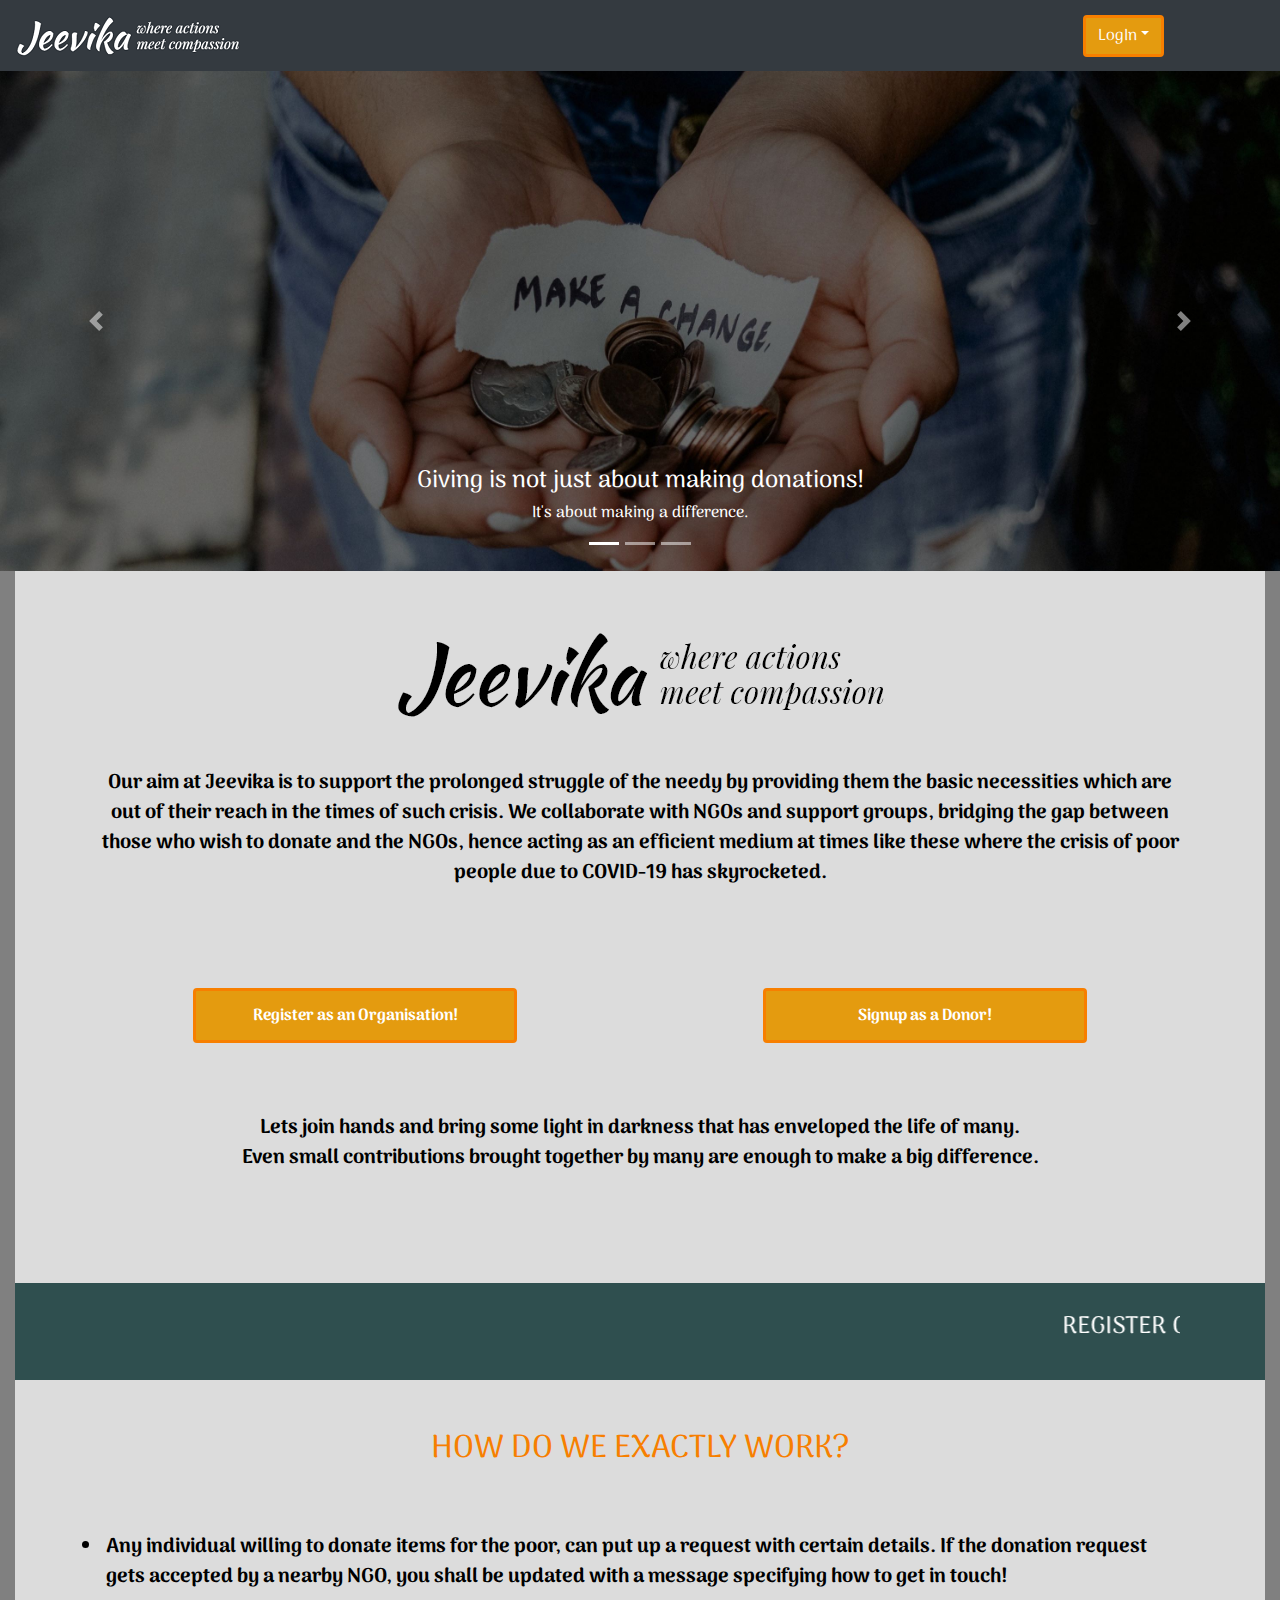
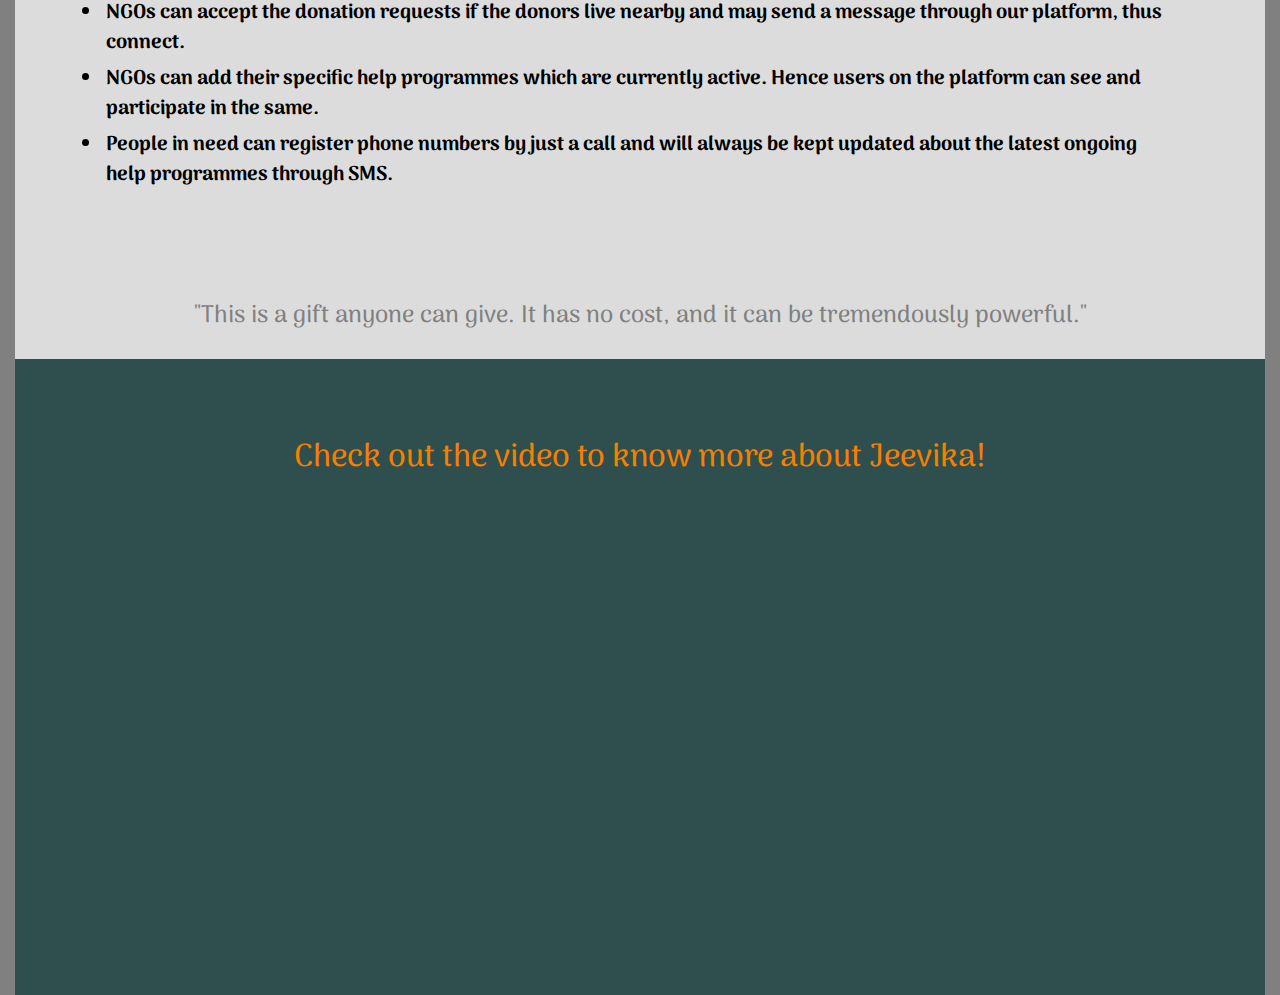
<file: index.html>
<!--This is the home page-->

<html lang="en">

<head>
    <meta charset="UTF-8">
    <meta name="viewport" content="width=device-width, initial-scale=1.0">
    <title>Home Page</title>
    <link rel="stylesheet" href="./css/styles.css">
    <link href="https://fonts.googleapis.com/css2?family=Arima+Madurai&display=swap" rel="stylesheet">
    <link rel="stylesheet" href="https://stackpath.bootstrapcdn.com/bootstrap/4.4.1/css/bootstrap.min.css"
        integrity="sha384-Vkoo8x4CGsO3+Hhxv8T/Q5PaXtkKtu6ug5TOeNV6gBiFeWPGFN9MuhOf23Q9Ifjh" crossorigin="anonymous">
</head>

<body style="background-color: gray;">


    <nav class="navbar navbar-expand-lg navbar-dark bg-dark container-fluid">
        <a class="navbar-brand" href="index.html"><img src="images/logonew.png"></a>
        <button class="navbar-toggler" type="button" data-toggle="collapse" data-target="#navbarSupportedContent"
            aria-controls="navbarSupportedContent" aria-expanded="false" aria-label="Toggle navigation">
            <span class="navbar-toggler-icon"></span>
        </button>

        <div class="collapse navbar-collapse" id="navbarSupportedContent">
            <ul class="navbar-nav mr-auto">

            </ul>
            <form class="form-inline my-2 my-lg-0 ">
                <div class="dropdown">

                    <button class="btn btn-warning my-2 my-sm-0 dropdown-toggle home-login-btn Donorbutton"
                        id="dropdownMenuButton" type="button" data-toggle="dropdown" aria-haspopup="true"
                        aria-expanded="false" style="background-color: #e49b0f;border-color: #f77f00;border-width: 3px;
                        color:white;">LogIn</button>
                    <div class="dropdown-menu" aria-labelledby="dropdownMenuButton">
                        <a class="dropdown-item" style="word-wrap: break-word" href="donor-login.html">Login as a
                            Donor</a>
                        <a class="dropdown-item" style="word-wrap: break-word" href="ngo-login.html">Login as an Org</a>
                    </div>
                </div>
            </form>
        </div>
    </nav>

    <div id="carouselExampleCaptions" class="carousel slide" data-ride="carousel">
        <ol class="carousel-indicators">
            <li data-target="#carouselExampleCaptions" data-slide-to="0" class="active"></li>
            <li data-target="#carouselExampleCaptions" data-slide-to="1"></li>
            <li data-target="#carouselExampleCaptions" data-slide-to="2"></li>
        </ol>
        <div class="carousel-inner">
            <div class="carousel-item active">
                <img src="images/image-1-new.jpg" class="d-block w-100" alt="...">
                <div class="carousel-caption d-none d-md-block">
                    <h4>Giving is not just about making donations!</h4>
                    <h6>It's about making a difference.</h6>
                </div>
            </div>
            <div class="carousel-item">
                <img src="images/image-2-new.jpg" class="d-block w-100" alt="...">
                <div class="carousel-caption d-none d-md-block">
                    <h4>We make a LIVING by what we GET</h4>
                    <h6>But, we make a LIFE by what we GIVE!</h6>
                </div>
            </div>
            <div class="carousel-item">
                <img src="images/image-3-new.jpg" class="d-block w-100" alt="...">
                <div class="carousel-caption d-none d-md-block">
                    <h4>Your kindness today can save a life tomorrow!</h4>
                    <h6>Please DONATE!</h6>
                </div>
            </div>
        </div>
        <a class="carousel-control-prev" href="#carouselExampleCaptions" role="button" data-slide="prev">
            <span class="carousel-control-prev-icon" aria-hidden="true"></span>
            <span class="sr-only">Previous</span>
        </a>
        <a class="carousel-control-next" href="#carouselExampleCaptions" role="button" data-slide="next">
            <span class="carousel-control-next-icon" aria-hidden="true"></span>
            <span class="sr-only">Next</span>
        </a>
    </div>

    <div class="container-fluid">

        <section style="background-color: gainsboro; padding:30px">

            <div class="container row-full" style="width: 100%;">

                <div class=" col-12 title" id="indexlogo">
                    <img src="images/Jeevika logo.png">
                    <!--<h1>JEEVIKA</h1>
                    <h4>¬Where Action meets Compassion</h4>-->
                </div>
                <div class=" col-12 description">
                    Our aim at Jeevika is to support the prolonged struggle of the needy by providing them the basic
                    necessities which are out of their reach in the times of such crisis.
                    We collaborate with NGOs and support groups,
                    bridging
                    the gap between those who wish to donate and
                    the NGOs, hence acting as an efficient medium at times like these where
                    the
                    crisis of
                    poor people due to COVID-19 has skyrocketed.
                    <br><br>


                </div>
                <div class="row">
                    <div class="col-12 col-md-6 button">
                        <input type="button" class="btn btn-warning index-button  Donorbutton"
                            onclick="window.location.href='ngo-signup.html'" style="font-weight: bolder;background-color: #e49b0f;border-color: #f77f00;border-width: 3px;
                            color:white;" value="Register as an Organisation!">
                    </div>
                    <div class="col-12 col-md-6 button">
                        <input type="button" class="btn btn-outline-warning index-button"
                            onclick="window.location.href='donor-signup.html'" style="font-weight: bolder;background-color: #e49b0f;border-color: #f77f00;border-width: 3px;
                            color:white;" value="Signup as a Donor!">
                    </div>
                </div>



                <div class=" col-12 description" style="color:black;"><i></i>
                    Lets
                    join
                    hands
                    and bring some light in darkness that has enveloped the life of many.<br>
                    Even small contributions brought together by many are enough to make a big difference.<br><br><br>

                </div>
            </div>



        </section>

        <section style="background-color:darkslategrey;">
            <div class="container" style="padding:30px">
                <marquee scrollamount="15">
                    <h4 style="color: white;">REGISTER ON OUR PLATFORM TO GET REGULAR UPDATES ABOUT THE NEARBY HELP
                        PROGRAMMES
                        ORGANIZED BY NGOs</h4>
                </marquee>
            </div>

        </section>


        <section style="background-color: gainsboro;">

            <div class="container">
                <div class=" col-12 title" style="color: #f77f00; padding-top:50px; font-weight: bolder;">
                    <h2>HOW DO WE EXACTLY WORK?</h2>
                </div>

                <div class=" col-12 description">
                    <ul style="text-align: left; padding:3px">
                        <li style="padding:3px">Any individual willing to donate items for the poor, can put up a
                            request with certain
                            details. If the donation request gets accepted by a nearby NGO, you shall be updated with a
                            message specifying how to get in touch! </li>
                        <li style="padding:3px">NGOs can accept the donation requests if the donors live nearby and may
                            send a message
                            through our platform, thus connect.</li>
                        <li style="padding:3px"> NGOs can add their specific help programmes which are currently active.
                            Hence users on the
                            platform can see and participate in the same.</li>
                        <li style="padding:3px">People in need can register phone numbers by just a
                            call and will always
                            be kept updated about the latest ongoing help programmes through SMS. </li>
                    </ul>
                    <br><br><br>

                    <h4 style="color: grey;">"This is a gift anyone can give. It has no cost, and it can be tremendously
                        powerful."</h4>

                </div>


            </div>



        </section>

        <section  id="video" class="text-center" style="background-color: darkslategrey; padding-top: 30px; padding-bottom:30px">

            <div class=" col-12 title" style="color: #f77f00; padding-top:50px; font-weight: bolder;">
                <h2>Check out the video to know more about Jeevika!</h2>
            </div>

            <div class="col-12 col-lg-12">
                <iframe width="1000" height="450" src="https://www.youtube.com/embed/HG1ABykqSO0" frameborder="0"
                allow="accelerometer; autoplay; encrypted-media; gyroscope; picture-in-picture"
                allowfullscreen></iframe>
            </div>
            
        </section>


    </div>

</body>
<script src="https://code.jquery.com/jquery-3.4.1.slim.min.js"
    integrity="sha384-J6qa4849blE2+poT4WnyKhv5vZF5SrPo0iEjwBvKU7imGFAV0wwj1yYfoRSJoZ+n"
    crossorigin="anonymous"></script>
<script src="https://cdn.jsdelivr.net/npm/popper.js@1.16.0/dist/umd/popper.min.js"
    integrity="sha384-Q6E9RHvbIyZFJoft+2mJbHaEWldlvI9IOYy5n3zV9zzTtmI3UksdQRVvoxMfooAo"
    crossorigin="anonymous"></script>
<script src="https://stackpath.bootstrapcdn.com/bootstrap/4.4.1/js/bootstrap.min.js"
    integrity="sha384-wfSDF2E50Y2D1uUdj0O3uMBJnjuUD4Ih7YwaYd1iqfktj0Uod8GCExl3Og8ifwB6"
    crossorigin="anonymous"></script>

</html>
</file>
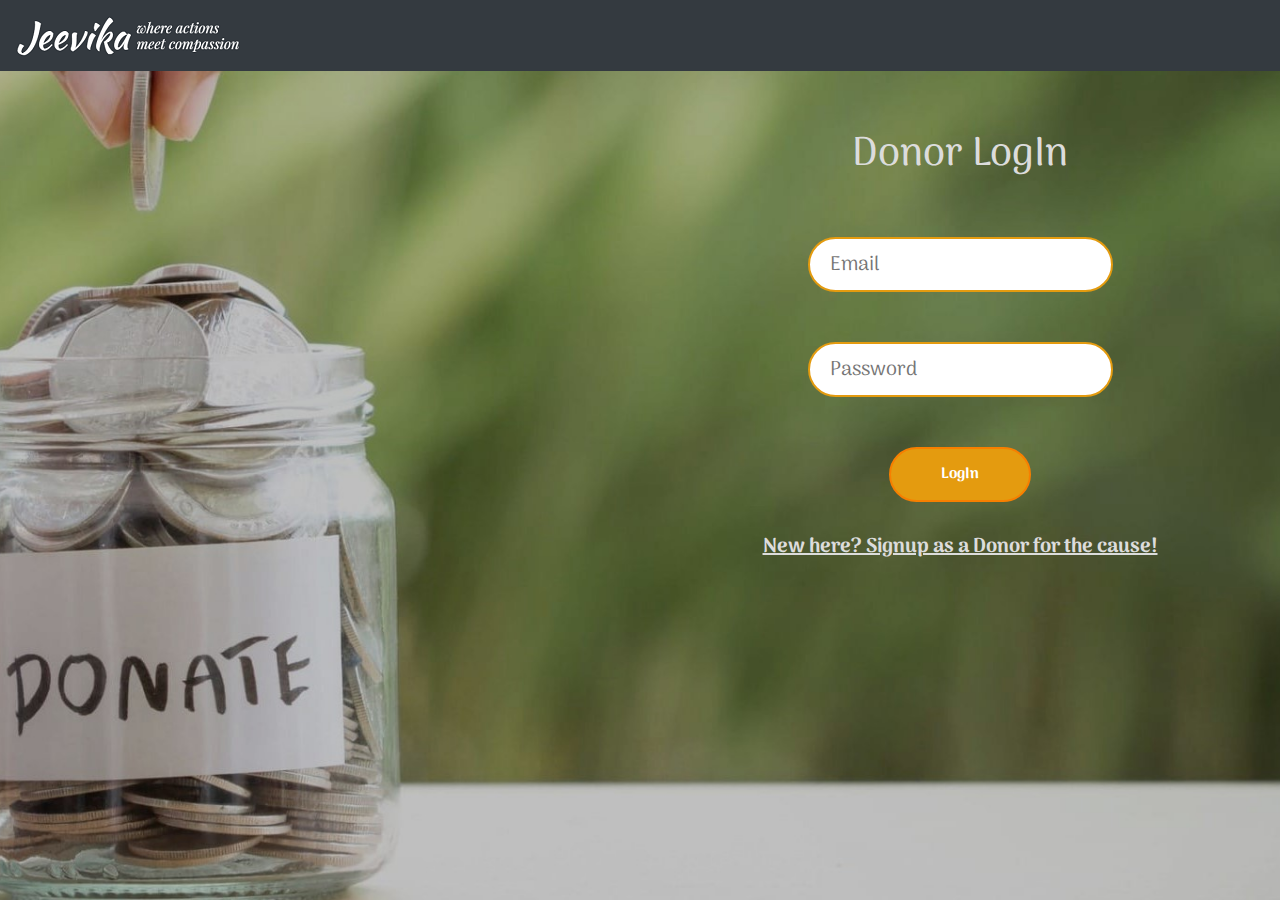
<file: donor-login.html>
<html lang="en">
<!--done-->

<head>
    <link href="https://fonts.googleapis.com/css?family=Barlow&display=swap" rel="stylesheet">
    <link rel="stylesheet" href="https://stackpath.bootstrapcdn.com/bootstrap/4.3.1/css/bootstrap.min.css"
        integrity="sha384-ggOyR0iXCbMQv3Xipma34MD+dH/1fQ784/j6cY/iJTQUOhcWr7x9JvoRxT2MZw1T" crossorigin="anonymous">
    <link rel="stylesheet" href="./css/styles.css">
    <link href="https://fonts.googleapis.com/css2?family=Arima+Madurai&display=swap" rel="stylesheet">

    <meta charset="UTF-8">
    <meta name="viewport" content="width=device-width, initial-scale=1.0">
    <meta http-equiv="X-UA-Compatible" content="ie=edge">
    <title>Donor LogIn</title>

    <style>
        
    </style>

    <script>
        function yellow(event) {
            event.target.style.borderColor = "#f77f00";
            event.target.placeholder = "";
        }</script>


</head>

<body  id="donorlogin" style="background-image: url('images/donor-login-new.jpg');background-repeat: no-repeat;background-position: center;  background-size:cover; background-color:gray; width: 100%;">

    <nav class="navbar navbar-expand-lg navbar-dark bg-dark">
        <a class="navbar-brand" href="index.html"><img src="images/logonew.png"></a>

        <div class="collapse navbar-collapse" id="navbarSupportedContent">
            <ul class="navbar-nav mr-auto">

            </ul>
        </div>
    </nav>

    <div class="container-fluid">
        <div class="container-fluid" id="banner" style="position: fixed; z-index: 100;">
        </div>
        <div class="row" style="margin-top : 10px; margin-bottom:50px;">

            <div class="col-12 col-lg-6" style="padding: 40px">
                <div style="background: url('') center center;background-size: cover; height:100%;"></div>
            </div>

            <div class="col-12  col-md-4 col-lg-6 ">
                <div class="admin checklist">
                    <h1 class="login-signup-title">Donor LogIn</h1>
                    <div>
                        <div id="error"></div>
                    </div>
                    <form>
                        <div>
                            <input id="logemail" placeholder="Email" type="email" name="emailaddress"
                                onfocus="yellow(event)" required>
                        </div>
                        <div>
                            <input id="logpass" placeholder="Password" type="password" onfocus="yellow(event)" required>
                        </div>
                        <div style=" position:relative;">
                            <input class="login-button" type="button" value="LogIn" id="sub">
                        </div>
                    </form>
                    <div style="padding-top:30px">
                        <a href="donor-signup.html"><b><u>New here? Signup as a Donor for the cause!</u></b></a>
                    </div>

                </div>
            </div>
        </div>
    </div>


    <script src="https://ajax.googleapis.com/ajax/libs/jquery/3.4.1/jquery.min.js"></script>
    <script src="https://code.jquery.com/jquery-3.3.1.slim.min.js"
        integrity="sha384-q8i/X+965DzO0rT7abK41JStQIAqVgRVzpbzo5smXKp4YfRvH+8abtTE1Pi6jizo"
        crossorigin="anonymous"></script>
    <script src="https://cdnjs.cloudflare.com/ajax/libs/popper.js/1.14.7/umd/popper.min.js"
        integrity="sha384-UO2eT0CpHqdSJQ6hJty5KVphtPhzWj9WO1clHTMGa3JDZwrnQq4sF86dIHNDz0W1"
        crossorigin="anonymous"></script>
    <script src="https://stackpath.bootstrapcdn.com/bootstrap/4.3.1/js/bootstrap.min.js"
        integrity="sha384-JjSmVgyd0p3pXB1rRibZUAYoIIy6OrQ6VrjIEaFf/nJGzIxFDsf4x0xIM+B07jRM"
        crossorigin="anonymous"></script>

    <script>


        window.onload = function () {
            document.getElementById("sub").addEventListener("click", function (e) {
                var email = document.getElementById("logemail").value;
                var password = document.getElementById("logpass").value;


                let status = [];

                let re = /^([a-zA-Z0-9_\-\.]+)@([a-zA-Z0-9_\-\.]+)\.([a-zA-Z]{2,5})$/;


                if (re.test(email.trim())) {

                    status.push("true")

                } else {

                    document.getElementById("logemail").style.borderColor = "red";
                    document.getElementById("logemail").value = "";
                    document.getElementById("logemail").placeholder = "Please enter valid email";

                    status.push("false")

                    document.getElementById("logemail").classList.add("red");

                }

                var len = password.length;
                if (len <= 6) {
                    status.push("false")
                    document.getElementById("logpass").style.borderColor = "red";
                    document.getElementById("logpass").value = "";
                    document.getElementById("logpass").placeholder = "Please enter valid password";

                } else {
                    status.push("true")
                }

                if (status.includes("false")) {
                    console.log("There was some error while validating")
                    return false
                }

                else {

                    console.log("Validated")
                    document.getElementById("sub").value = "Loading..."

                    fetch("https://crack-corona-hack-backend.herokuapp.com/app/user/login/", {
                        method: 'POST',
                        headers: new Headers({ 'content-type': 'application/json' }),
                        body: JSON.stringify({
                            email: email,
                            password: password,
                        }),
                    })

                        .then(function (response) {
                            return response.json();
                        })
                        .then(res => {
                            console.log(res)
                            if (res.User.token) {
                                localStorage.setItem("token", res.User.token)   //done
                                window.location.href = "donors.html";
                                document.getElementById("sub").value = "LogIn"
                            } else {
                                document.getElementById("banner").style.backgroundColor = "red";
                                document.getElementById("banner").style.display = "block";
                                document.getElementById("banner").innerHTML = "Please enter correct username and password."
                                document.getElementById("banner").classList.add("error");
                                document.getElementById("sub").value = "LogIn"
                            }
                        })
                        .catch(err => {
                            console.log(err)
                            document.getElementById("banner").style.backgroundColor = "red";
                            document.getElementById("banner").style.display = "block";
                            document.getElementById("banner").innerHTML = "Please enter correct username and password."
                            document.getElementById("banner").classList.add("error");
                            document.getElementById("sub").value = "LogIn"
                            console.log(err)
                        })

                }

            });
        }
    </script>
</body>

</html>

</body>

</html>
</file>
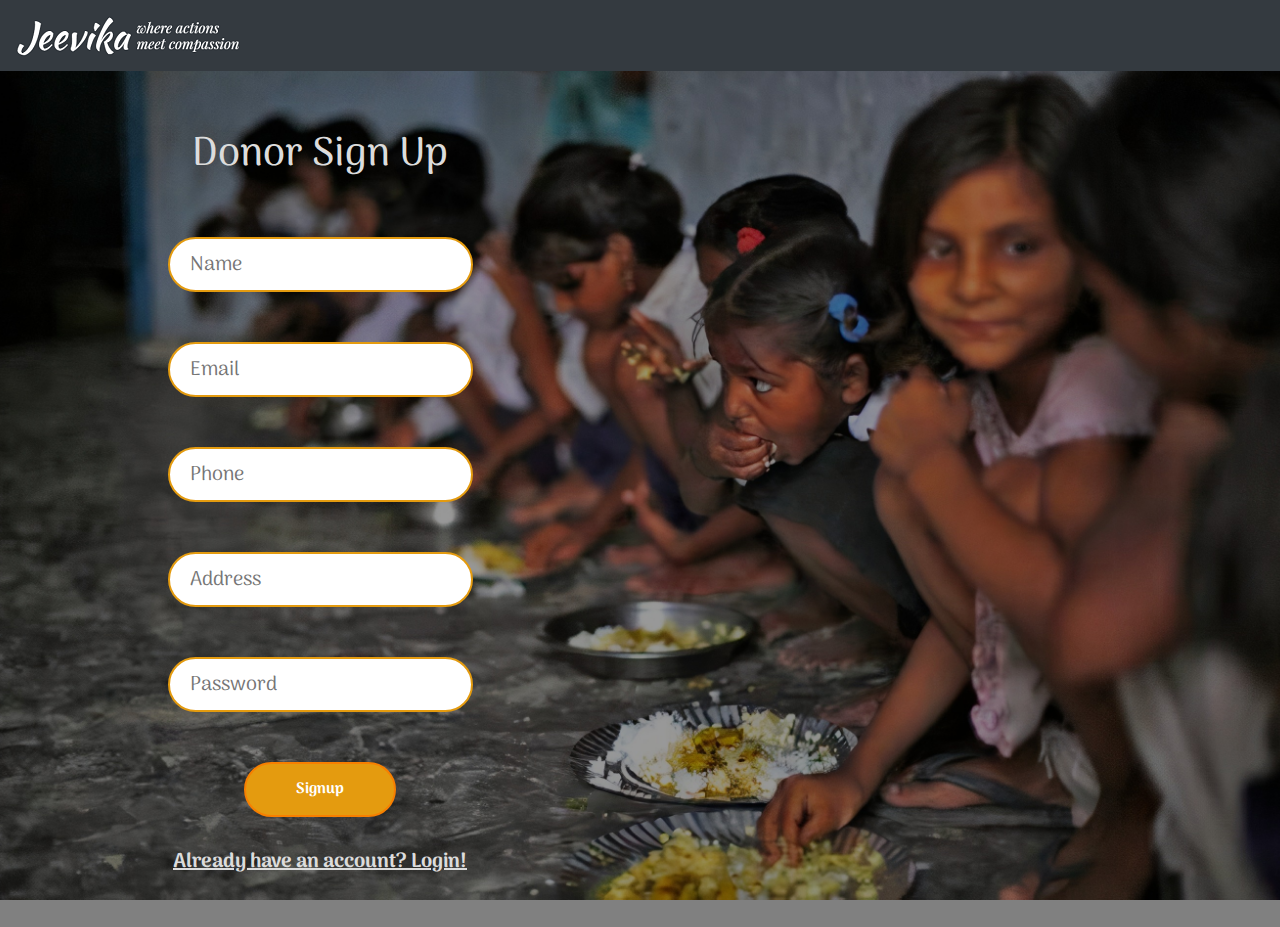
<file: donor-signup.html>
<html lang="en">   <!--done-->

<head>
    <link href="https://fonts.googleapis.com/css?family=Barlow&display=swap" rel="stylesheet">
    <link rel="stylesheet" href="https://stackpath.bootstrapcdn.com/bootstrap/4.3.1/css/bootstrap.min.css"
        integrity="sha384-ggOyR0iXCbMQv3Xipma34MD+dH/1fQ784/j6cY/iJTQUOhcWr7x9JvoRxT2MZw1T" crossorigin="anonymous">
    <link rel="stylesheet" href="./css/styles.css">
    <link href="https://fonts.googleapis.com/css2?family=Arima+Madurai&display=swap" rel="stylesheet">

    <meta charset="UTF-8">
    <meta name="viewport" content="width=device-width, initial-scale=1.0">
    <meta http-equiv="X-UA-Compatible" content="ie=edge">
    <title> Donor SignUp</title>

    <script>
        function yellow(event) {
            event.target.style.borderColor = "#f77f00";
            event.target.placeholder = "";
        }</script>


</head>

<body
    style="background-image: url('images/donor-signup.jpg');background-repeat: no-repeat;background-position: center; background-attachment: fixed;  background-size:cover; background-color:gray ">
    
    <nav class="navbar navbar-expand-lg navbar-dark bg-dark">
        <a class="navbar-brand" href="index.html"><img src="images/logonew.png"></a>

        <div class="collapse navbar-collapse" id="navbarSupportedContent">
            <ul class="navbar-nav mr-auto">

            </ul>
        </div>
    </nav>


    <div class="container-fluid">
        <div class="container-fluid" id="banner" style="position: fixed; z-index: 100;">
        </div>
        <div class="row" style="margin-top : 10px; margin-bottom:50px;">


            <div class="col-12 col-lg-6">
                <div class="admin">
                    <h1 class="login-signup-title"> Donor Sign Up</h1>
                    <div>
                        <div id="error"></div>
                    </div>
                    <div>
                        <input id="name1" placeholder="Name" type="text" onfocus="yellow(event)"  required>
                    </div>
                    <div>
                        <input id="email1" placeholder="Email" type="email" onfocus="yellow(event)"  name="emailaddress" required>
                    </div>
                    <div>
                        <input id="phone" placeholder="Phone" type="tel" onfocus="yellow(event)"  required>
                    </div>
                    <div>
                        <input id="address" placeholder="Address" type="text" onfocus="yellow(event)"  required>
                    </div>
                    <div>
                        <input id="pass1" placeholder="Password" type="password" onfocus="yellow(event)"  required>
                    </div>
                    <div style=" position:relative;">
                        <input class="login-button" type="submit" value="Signup" id="sub">
                    </div>

                    <div style="padding-top:30px">
                        <a href="donor-login.html"><b><u>Already have an
                                    account? Login!</u></b></a>
                    </div>
                </div>
            </div>
        </div>
    </div>




    <script src="https://ajax.googleapis.com/ajax/libs/jquery/3.4.1/jquery.min.js"></script>
    <script src="https://code.jquery.com/jquery-3.3.1.slim.min.js"
        integrity="sha384-q8i/X+965DzO0rT7abK41JStQIAqVgRVzpbzo5smXKp4YfRvH+8abtTE1Pi6jizo"
        crossorigin="anonymous"></script>
    <script src="https://cdnjs.cloudflare.com/ajax/libs/popper.js/1.14.7/umd/popper.min.js"
        integrity="sha384-UO2eT0CpHqdSJQ6hJty5KVphtPhzWj9WO1clHTMGa3JDZwrnQq4sF86dIHNDz0W1"
        crossorigin="anonymous"></script>
    <script src="https://stackpath.bootstrapcdn.com/bootstrap/4.3.1/js/bootstrap.min.js"
        integrity="sha384-JjSmVgyd0p3pXB1rRibZUAYoIIy6OrQ6VrjIEaFf/nJGzIxFDsf4x0xIM+B07jRM"
        crossorigin="anonymous"></script>


        <script>

            window.onload = function () {
                document.getElementById("sub").addEventListener("click", function (e) {
    
                    var name = document.getElementById("name1").value;
                    var email = document.getElementById("email1").value;
                    var password = document.getElementById("pass1").value;
                    var phone = document.getElementById("phone").value;
                    var address = document.getElementById("address").value; 
                    
                    let status = [];
                    let re = /^([a-zA-Z0-9_\-\.]+)@([a-zA-Z0-9_\-\.]+)\.([a-zA-Z]{2,5})$/;
    
                    if (name.length <= 1) {
                        document.getElementById("name1").style.borderColor = "red";
                        document.getElementById("name1").value = "";
                        document.getElementById("name1").placeholder = "Please enter valid name";
                        status.push("false")
                        document.getElementById("name1").classList.add("red");
                    } else {
                        status.push("true")
                    }
                    if (phone.length <= 1) {
                        document.getElementById("phone").style.borderColor = "red";
                        document.getElementById("phone").value = "";
                        document.getElementById("phone").placeholder = "Please enter valid number";
                        status.push("false")
                        document.getElementById("phone").classList.add("red");
                    } else {
                        status.push("true")
                    }
                    if (address.length <= 1) {
                        document.getElementById("address").style.borderColor = "red";
                        document.getElementById("address").value = "";
                        document.getElementById("address").placeholder = "Please enter valid address";
                        status.push("false")
                        document.getElementById("address").classList.add("red");
                    } else {
                        status.push("true")
                    }
                    if (re.test(email.trim())) {
                        status.push("true")
                    } else {
                        document.getElementById("email1").style.borderColor = "red";
                        document.getElementById("email1").value = "";
                        document.getElementById("email1").placeholder = "Please enter valid email";
                        status.push("false")
                        document.getElementById("email1").classList.add("red");
                    }
                    var len = password.length;
                    if (len <= 6) {
                        status.push("false")
                        document.getElementById("pass1").style.borderColor = "red";
                        document.getElementById("pass1").value = "";
                        document.getElementById("pass1").placeholder = "Please enter valid password";
                        
                    } else {
                        status.push("true")
                    }
                    if (status.includes("false")) {
                        console.log("There was some error while validating")
                        return false
                    }
                    else {
                        console.log("Validated")
                        document.getElementById("sub").value = "Loading..."
                        fetch("https://crack-corona-hack-backend.herokuapp.com/app/user/signup/", {
                            method: 'POST',
                            headers: new Headers({'content-type': 'application/json'}),
                            body: JSON.stringify({
                                email: email,
                                username: name,
                                phone_no: phone,
                                address: address,
                                password: password
                            }),
                        })
                        .then(res => {
                            return res.json()
                        })
                        .then(res => {
                            console.log(res)
                            if (res.User.token) {
                                localStorage.setItem("token", res.User.token);         //done like hell
                                localStorage.setItem("token", res.User.token);
                                document.getElementById("banner").style.backgroundColor = "green";
                                document.getElementById("banner").style.display = "block";
                                document.getElementById("banner").innerHTML = "User was successfully registered!! Redirecting ...";
                                document.getElementById("banner").classList.add("error");
                                document.getElementById("sub").value = "Signup";
                                setTimeout(() => {
                                    window.location.href = "donor-login.html";
                                }, 2500)
                            } else if (res.err = "User already exist"){
                                document.getElementById("banner").style.backgroundColor = "red";
                                document.getElementById("banner").style.display = "block";
                                document.getElementById("banner").innerHTML = "User already exist!! Try signing in."
                                document.getElementById("banner").classList.add("error");
                                document.getElementById("sub").value = "Signup"
                            } else {
                                document.getElementById("banner").style.backgroundColor = "red";
                                document.getElementById("banner").style.display = "block";
                                document.getElementById("banner").innerHTML = "Unexpected error occurred"
                                document.getElementById("banner").classList.add("error");
                                document.getElementById("sub").value = "Signup"
                            }
                        })
                        .catch(err => {
                            document.getElementById("banner").style.backgroundColor = "red";
                            document.getElementById("banner").style.display = "block";
                            document.getElementById("banner").innerHTML = "It's on us! There was some error"
                            document.getElementById("banner").classList.add("error");
                            document.getElementById("sub").value = "Signup"
                        })
                    }
                })
            };</script>


</body>

</html>
</file>
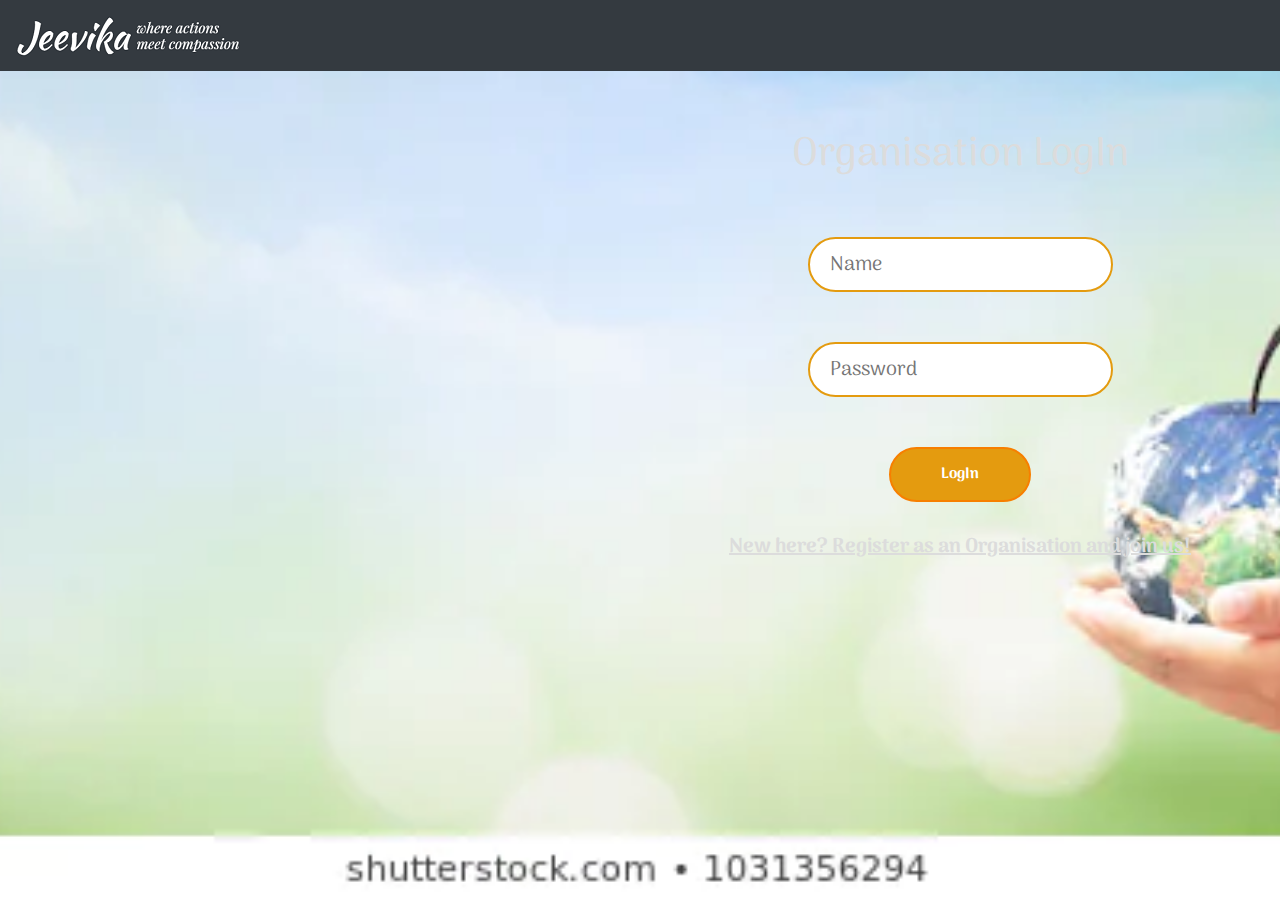
<file: ngo-login.html>
<html lang="en">   <!--done-->

<head>
    <link href="https://fonts.googleapis.com/css?family=Barlow&display=swap" rel="stylesheet">
    <link rel="stylesheet" href="https://stackpath.bootstrapcdn.com/bootstrap/4.3.1/css/bootstrap.min.css"
        integrity="sha384-ggOyR0iXCbMQv3Xipma34MD+dH/1fQ784/j6cY/iJTQUOhcWr7x9JvoRxT2MZw1T" crossorigin="anonymous">
    <link rel="stylesheet" href="./css/styles.css">
    <link href="https://fonts.googleapis.com/css2?family=Arima+Madurai&display=swap" rel="stylesheet">
    <meta charset="UTF-8">
    <meta name="viewport" content="width=device-width, initial-scale=1.0">
    <meta http-equiv="X-UA-Compatible" content="ie=edge">
    <title> Organisation LogIn</title>

    <script>
        function yellow(event) {
            event.target.style.borderColor = "#f77f00";
            event.target.placeholder = "";
        }</script>

</head>

<body style="background-image: url('images/ngo-login.jpg');background-repeat: no-repeat;background-position: center; background-attachment: fixed;  background-size:cover; background-color:grey ">
    
    <nav class="navbar navbar-expand-lg navbar-dark bg-dark">
        <a class="navbar-brand" href="index.html"><img src="images/logonew.png"></a>

        <div class="collapse navbar-collapse" id="navbarSupportedContent">
            <ul class="navbar-nav mr-auto">

            </ul>
        </div>
    </nav>

    <div class="container-fluid" >
        <div class="container-fluid" id="banner" style="position: fixed; z-index: 100;">
        </div>
        <div class="row" style="margin-top : 10px; margin-bottom:50px;">

            <div class="col-12 col-lg-6" style="padding: 40px">
                <div style="background: url() center center;background-size: cover; height:100%;"></div>
            </div>

            <div class="col-12 col-lg-6">
                <div class="admin checklist">
                    <h1 class="login-signup-title">Organisation LogIn</h1>
                    <div>
                        <div id="error"></div>
                    </div>
                    <div>
                        <input id="logname" placeholder="Name" type="text" name="name" onfocus="yellow(event)" required>
                    </div>
                    <div>
                        <input id="logpass" placeholder="Password" type="password" onfocus="yellow(event)" required>
                    </div>
                    <div style=" position:relative;">
                        <input class="login-button" type="submit" value="LogIn" id="sub">
                    </div>

                    <div style="padding-top:30px">
                        <a href="ngo-signup.html"><b><u> New here? Register as an Organisation and join us!</u></b></a>
                    </div>
                </div>
            </div>
        </div>
    </div>




    <script src="https://ajax.googleapis.com/ajax/libs/jquery/3.4.1/jquery.min.js"></script>
    <script src="https://code.jquery.com/jquery-3.3.1.slim.min.js"
        integrity="sha384-q8i/X+965DzO0rT7abK41JStQIAqVgRVzpbzo5smXKp4YfRvH+8abtTE1Pi6jizo"
        crossorigin="anonymous"></script>
    <script src="https://cdnjs.cloudflare.com/ajax/libs/popper.js/1.14.7/umd/popper.min.js"
        integrity="sha384-UO2eT0CpHqdSJQ6hJty5KVphtPhzWj9WO1clHTMGa3JDZwrnQq4sF86dIHNDz0W1"
        crossorigin="anonymous"></script>
    <script src="https://stackpath.bootstrapcdn.com/bootstrap/4.3.1/js/bootstrap.min.js"
        integrity="sha384-JjSmVgyd0p3pXB1rRibZUAYoIIy6OrQ6VrjIEaFf/nJGzIxFDsf4x0xIM+B07jRM"
        crossorigin="anonymous"></script>


        <script>


            window.onload = function () {
                document.getElementById("sub").addEventListener("click", function (e) {
                    var name = document.getElementById("logname").value;
                    var password = document.getElementById("logpass").value;
    
    
                    let status = [];
    
                    let re = /^([a-zA-Z0-9_\-\.]+)@([a-zA-Z0-9_\-\.]+)\.([a-zA-Z]{2,5})$/;
    
    
                    if (name.length <= 1) {
                    document.getElementById("logname").style.borderColor = "red";
                    document.getElementById("logname").value = "";
                    document.getElementById("logname").placeholder = "Please enter valid name";
                    status.push("false")
                    document.getElementById("logname").classList.add("red");
                } else {
                    status.push("true")
                }
                    var len = password.length;
                    if (len >= 6) {
                        status.push("true")
                    } else {
                        status.push("true")
                        document.getElementById("logpass").style.borderColor = "red";
                        document.getElementById("logpass").value = "";
                        document.getElementById("logpass").placeholder = "Please enter valid password";
                        status.push("false")
                        document.getElementById("logpass").classList.add("red");
                    }
    
    
                    if (status.includes("false")) {
                        console.log("There was some error while validating")
                        return false
                    }
    
                    else {
    
                        console.log("Validated")
    
                        document.getElementById("sub").value = "Loading..."
    
    
                        fetch("https://crack-corona-hack-backend.herokuapp.com/app/org/login/", {
                            method: 'POST',
                            headers: new Headers({ 'content-type': 'application/json' }),
                            body: JSON.stringify({
                                org_name: name,
                                password: password,
                            }),
                        })
                            .then(function (response) {
                                return response.json();
                            })
                            .then(res => {
                                if (res.Organization.token) {
                                    localStorage.setItem("token", res.Organization.token)     //done like hell
                                    window.location.href = "ngo.html";
                                    document.getElementById("sub").value = "LogIn"
                                } else {
                                    document.getElementById("banner").style.backgroundColor = "red";
                                    document.getElementById("banner").style.display = "block";
                                    document.getElementById("banner").innerHTML = ""
                                    document.getElementById("banner").classList.add("error");
                                    document.getElementById("sub").value = "LogIn"
                                }
                            })
                            .catch(err => {
                                document.getElementById("banner").style.backgroundColor = "red";
                                document.getElementById("banner").style.display = "block";
                                document.getElementById("banner").innerHTML = "Please enter correct username and password."
                                document.getElementById("banner").classList.add("error");
                                document.getElementById("sub").value = "LogIn"
                                console.log(err)
                            })
    
                    }
    
                });
            }
        </script>

</body>

</html>
</file>
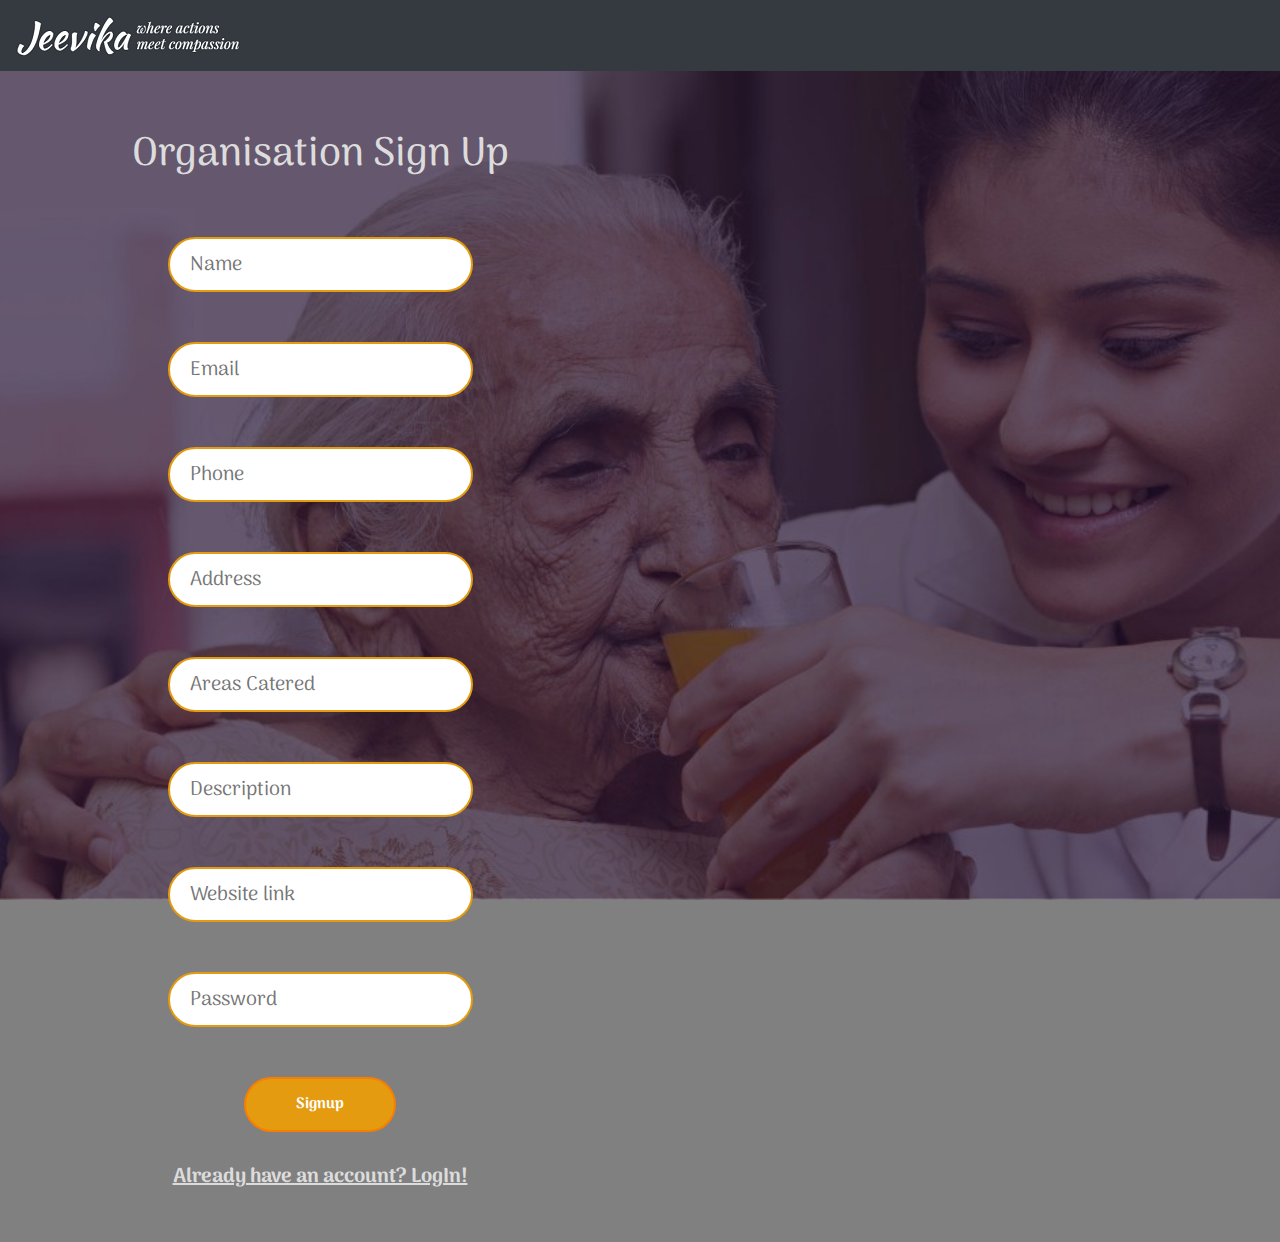
<file: ngo-signup.html>
<html lang="en">   <!--done-->

<head>
    <link href="https://fonts.googleapis.com/css?family=Barlow&display=swap" rel="stylesheet">
    <link rel="stylesheet" href="https://stackpath.bootstrapcdn.com/bootstrap/4.3.1/css/bootstrap.min.css"
        integrity="sha384-ggOyR0iXCbMQv3Xipma34MD+dH/1fQ784/j6cY/iJTQUOhcWr7x9JvoRxT2MZw1T" crossorigin="anonymous">
    <link rel="stylesheet" href="./css/styles.css">
    <link href="https://fonts.googleapis.com/css2?family=Arima+Madurai&display=swap" rel="stylesheet">
    <meta charset="UTF-8">
    <meta name="viewport" content="width=device-width, initial-scale=1.0">
    <meta http-equiv="X-UA-Compatible" content="ie=edge">
    <title>Organisation SignUp</title>

    <script>
        function yellow(event) {
            event.target.style.borderColor = "#f77f00";
            event.target.placeholder = "";
        }</script>

</head>

<body
    style="background-image: url('images/ngo-signup.jpg');background-repeat: no-repeat;background-position: center; background-attachment: fixed;  background-size:cover; background-color:grey ">

    <nav class="navbar navbar-expand-lg navbar-dark bg-dark">
        <a class="navbar-brand" href="index.html"><img src="images/logonew.png"></a>

        <div class="collapse navbar-collapse" id="navbarSupportedContent">
            <ul class="navbar-nav mr-auto">

            </ul>
        </div>
    </nav>

    <div class="container-fluid">
        <div class="container-fluid" id="banner" style="position: fixed; z-index: 100;">
        </div>
        <div class="row" style="margin-top : 10px; margin-bottom:50px;">

            <div class="col-12 col-lg-6">
                <div class="admin">
                    <h1 class="login-signup-title"> Organisation Sign Up</h1>
                    <div>
                        <div id="error"></div>
                    </div>
                    <div>
                        <input id="name1" placeholder="Name" type="text" onfocus="yellow(event)" required>
                    </div>
                    <div>
                        <input id="email1" placeholder="Email" type="email" name="emailaddress" onfocus="yellow(event)"
                            required>
                    </div>
                    <div>
                        <input id="phone" placeholder="Phone" type="tel" name="phone" onfocus="yellow(event)"
                            required>
                    </div>
                    <div>
                        <input id="address" placeholder="Address" type="text" name="address" onfocus="yellow(event)"
                            required>
                    </div>
                    <div>
                        <input id="area" placeholder="Areas Catered" type="text" name="area" onfocus="yellow(event)"
                            required>
                    </div>
                    <div>
                        <input id="desc" placeholder="Description" type="text" name="description" onfocus="yellow(event)"
                            required>
                    </div>
                    <div>
                        <input id="web" placeholder="Website link" type="text" name="web" onfocus="yellow(event)"
                            required>
                    </div>
                    <div>
                        <input id="pass1" placeholder="Password" type="password" onfocus="yellow(event)" required>
                    </div>
                    <div style=" position:relative;">
                        <input class="login-button" type="submit" value="Signup" id="sub">
                    </div>

                    <div style="padding-top:30px">
                        <a href="ngo-login.html"><b><u>Already have an
                                    account? LogIn!</u></b></a>
                    </div>
                </div>
            </div>
        </div>
    </div>



    <script src="https://ajax.googleapis.com/ajax/libs/jquery/3.4.1/jquery.min.js"></script>
    <script src="https://code.jquery.com/jquery-3.3.1.slim.min.js"
        integrity="sha384-q8i/X+965DzO0rT7abK41JStQIAqVgRVzpbzo5smXKp4YfRvH+8abtTE1Pi6jizo"
        crossorigin="anonymous"></script>
    <script src="https://cdnjs.cloudflare.com/ajax/libs/popper.js/1.14.7/umd/popper.min.js"
        integrity="sha384-UO2eT0CpHqdSJQ6hJty5KVphtPhzWj9WO1clHTMGa3JDZwrnQq4sF86dIHNDz0W1"
        crossorigin="anonymous"></script>
    <script src="https://stackpath.bootstrapcdn.com/bootstrap/4.3.1/js/bootstrap.min.js"
        integrity="sha384-JjSmVgyd0p3pXB1rRibZUAYoIIy6OrQ6VrjIEaFf/nJGzIxFDsf4x0xIM+B07jRM"
        crossorigin="anonymous"></script>

    <script>

        window.onload = function () {
            document.getElementById("sub").addEventListener("click", function (e) {

                var name = document.getElementById("name1").value;
                var email = document.getElementById("email1").value;
                var phone = document.getElementById("phone").value;
                var address = document.getElementById("address").value;
                var areas_catered = document.getElementById("area").value;
                var description = document.getElementById("desc").value;
                var password = document.getElementById("pass1").value;
                var web_link = document.getElementById("web").value;

                let status = [];
                let re = /^([a-zA-Z0-9_\-\.]+)@([a-zA-Z0-9_\-\.]+)\.([a-zA-Z]{2,5})$/;

                if (name.length <= 1) {
                    document.getElementById("name1").style.borderColor = "red";
                    document.getElementById("name1").value = "";
                    document.getElementById("name1").placeholder = "Please enter valid name";
                    status.push("false")
                    document.getElementById("name1").classList.add("red");
                } else {
                    status.push("true")
                }
                if (phone.length <= 8) {
                    document.getElementById("phone").style.borderColor = "red";
                    document.getElementById("phone").value = "";
                    document.getElementById("phone").placeholder = "Please enter valid phone";
                    status.push("false")
                    document.getElementById("phone").classList.add("red");
                } else {
                    status.push("true")
                }
                if (address.length <= 1) {
                    document.getElementById("address").style.borderColor = "red";
                    document.getElementById("address").value = "";
                    document.getElementById("address").placeholder = "Please enter valid address";
                    status.push("false")
                    document.getElementById("address").classList.add("red");
                } else {
                    status.push("true")
                }
                if (areas_catered.length <= 1) {
                    document.getElementById("area").style.borderColor = "red";
                    document.getElementById("area").value = "";
                    document.getElementById("area").placeholder = "Please enter valid area";
                    status.push("false")
                    document.getElementById("area").classList.add("red");
                } else {
                    status.push("true")
                }
                if (web_link.length <= 1) {
                    document.getElementById("web").style.borderColor = "red";
                    document.getElementById("web").value = "";
                    document.getElementById("web").placeholder = "Please enter valid website";
                    status.push("false")
                    document.getElementById("web").classList.add("red");
                } else {
                    status.push("true")
                }
                if (description.length <= 1) {
                    document.getElementById("desc").style.borderColor = "red";
                    document.getElementById("desc").value = "";
                    document.getElementById("desc").placeholder = "Please enter valid description";
                    status.push("false")
                    document.getElementById("desc").classList.add("red");
                } else {
                    status.push("true")
                }
                if (re.test(email.trim())) {
                    status.push("true")
                } else {
                    document.getElementById("email1").style.borderColor = "red";
                    document.getElementById("email1").value = "";
                    document.getElementById("email1").placeholder = "Please enter valid email";
                    status.push("false")
                    document.getElementById("email1").classList.add("red");
                }
                var len = password.length;
                if (len <= 6) {
                    status.push("false")
                    document.getElementById("pass1").style.borderColor = "red";
                    document.getElementById("pass1").value = "";
                    document.getElementById("pass1").placeholder = "Please enter valid password";

                } else {
                    status.push("true")
                }
                if (status.includes("false")) {
                    console.log("There was some error while validating")
                    return false
                }
                else {
                    console.log("Validated")
                    document.getElementById("sub").value = "Loading..."
                    fetch("https://crack-corona-hack-backend.herokuapp.com/app/org/signup/", {
                        method: 'POST',
                        headers: new Headers({ 'content-type': 'application/json' }),
                        body: JSON.stringify({
                            email: email,
                            org_name: name,
                            phone_no: phone,
                            address: address,
                            areas_catered: areas_catered,
                            description: description,
                            web_link: web_link,
                            password: password
                        }),
                    })
                        .then(res => {
                            return res.json()
                        })
                        .then(res => {
                            console.log(res)
                            if (res.Organization.token) {
                                localStorage.setItem("token", res.Organization.token);           //done like hell
                                localStorage.setItem("token", res.Organization.token);
                                document.getElementById("banner").style.backgroundColor = "green";
                                document.getElementById("banner").style.display = "block";
                                document.getElementById("banner").innerHTML = "User was successfully registered!! Redirecting ..."
                                document.getElementById("banner").classList.add("error");
                                document.getElementById("sub").value = "Register"
                                setTimeout(() => {
                                    window.location.href = "ngo-login.html";
                                }, 2500)
                            } else if (res.err = "User already exist") {
                                document.getElementById("banner").style.backgroundColor = "red";
                                document.getElementById("banner").style.display = "block";
                                document.getElementById("banner").innerHTML = "User already exist!! Try signing in."
                                document.getElementById("banner").classList.add("error");
                                document.getElementById("sub").value = "Register"
                            } else {
                                document.getElementById("banner").style.backgroundColor = "red";
                                document.getElementById("banner").style.display = "block";
                                document.getElementById("banner").innerHTML = "Unexpected error occurred"
                                document.getElementById("banner").classList.add("error");
                                document.getElementById("sub").value = "Register"
                            }
                        })
                        .catch(err => {
                            document.getElementById("banner").style.backgroundColor = "red";
                            document.getElementById("banner").style.display = "block";
                            document.getElementById("banner").innerHTML = "It's on us! There was some error"
                            document.getElementById("banner").classList.add("error");
                            document.getElementById("sub").value = "Register"
                        })
                }
            })
        };</script>



</body>

</html>
</file>
<file: css/styles.css>
@keyframes opacityOnAndOff {

    0%{
        top:-10%;
    }

    /* 25%{
        top: 0%;
        background:red;
    } */

    50% {
        top: 0%;
    }

    75%{
        top: 0%;
    }

    100%{
        top:-10%;       
    }
}

#banner {
    display: none;
    background: red;
    animation-name: opacityOnAndOff;
    animation-timing-function: linear;
    animation-duration: 3s;
    animation-iteration-count:1;
    animation-play-state:running;
    animation-fill-mode:forwards;
}

.error {
    text-align: center;
    font-size: 10px;
    padding: 10px;
    color: white;
    top: 20%;
    width:100%;
}

*{
    margin: 0;
    padding:0;
    box-sizing: border-box;
    font-family: 'Arima Madurai', cursive;
}




.Donorbutton{
    background-color: #e49b0f;
    border-color: #f77f00;
    border-width: 3px;
    color:white;
 }


.dropdown-item{
    font-size:15px;
}

.home-login-btn{
    padding-right: 20px;
    margin-right: 100px;
}



/*HOME CSS STARTS */
.carousel-item{
    width:300px;
    height: 500px;
}

@media only screen and (max-width: 768px) {
    .carousel-item{
        height: 200px;
    }
  }

  @media only screen and (min-width: 1200px) {
    .carousel-item{
        height: 500px;
    }
  }

  @media only screen and (min-height: 992px) {
    .carousel-item{
        height: 400px;
    }
  }
  

.button{
    text-align: center;
    padding: 50px;
    
}

.index-button{
    width: 60%;
    border-radius: 10px;

}


.title{
    color: black;
    font-size: 60px;
    text-align: center;
    padding: 30px;
    font-weight: bolder;
    font-family: 'Arima Madurai', cursive;
}

.description{
    color: black;
    font-size: 20px;
    text-align: center;
    padding: 20px;
    font-weight: bolder;
    font-family: 'Arima Madurai', cursive;
}

/*HOME CSS ENDS */


#popup{
    border-radius:10px;
    box-shadow: 0 4px 8px 0 rgba(0, 0, 0, 0.2), 0 6px 20px 0 rgba(0, 0, 0, 0.19); 
    padding:40px;
    position:fixed; 
    top:50%; 
    left:50%;
    transform: translate(-50%, -50%);
    z-index : 2000; 
    height : auto;
    background-color:#f0f0ef;
    display:none;
}
.admin{
    text-align:center;
    margin-top:50px;
}


input:focus,
select:focus,
button:focus {
    outline: none;
}

.bg-white {
    box-shadow: 0 0 10px 0 rgba(0,0,0,.15);
}

input{
    width:50%;
    padding: 5px 20px;
    margin-top:50px;
    color:black;
    display: inline-block;
    font-size:20px;
    height:55px;
    text-decoration:none;
    border-radius:40px;
    border:2px solid #e49b0f;
    box-sizing: border-box;
    cursor:pointer;
}

@media only screen and (max-width: 768px) {
    input {
        width:70%;
        font-size: 13px;
    }

    iframe {
        width:300;
        height:300
    }

    #video{
        padding-bottom:10px;
        padding-top:10px;
    }
    
}

@media only screen and (min-height: 992px) {
    iframe {
        width:500;
        height:300
    }
}

@media only screen and (max-height: 600px) {
    iframe {
        width:250;
        height:200
    }
}



input:hover{
    box-shadow: 0 0 10px 0 rgba(0,0,0,.2);
}
.login-button{
    width:auto;
    color:white;
    font-weight:bolder;
    padding:5px 50px;
    border-radius:40px;
    border:2px solid #f77f00;
    background-color: #e49b0f;
    font-size:15px;
    cursor: pointer
}

.login-signup-title{
    color: gainsboro
}

@media only screen and (max-width: 768px) {
    .login-signup-title{
        color: gainsboro;
        font-size: 30px;
    }
    img{
        width: 90%;
    }

    .index-button{
        width: 100%;
        border-radius: 10px;
    
    }
}

a{
    color:gainsboro;
    font-size:20px;
}

a:hover{
    color:gainsboro;
}


.button-container {
    padding-top: 40px;
}


@media only screen and (max-width: 991px) {
    #donorlogin {
        background-image: url(images/donor-login-mobile.jpg);
    }
}

@media only screen and (min-width: 992px) {
    #donorlogin {
        background-image: url(images/donor-login.jpg);
    }
}


@media only screen and (max-width: 992px){
    ::placeholder {
        font-size: 13px;
    }
 }
</file>
